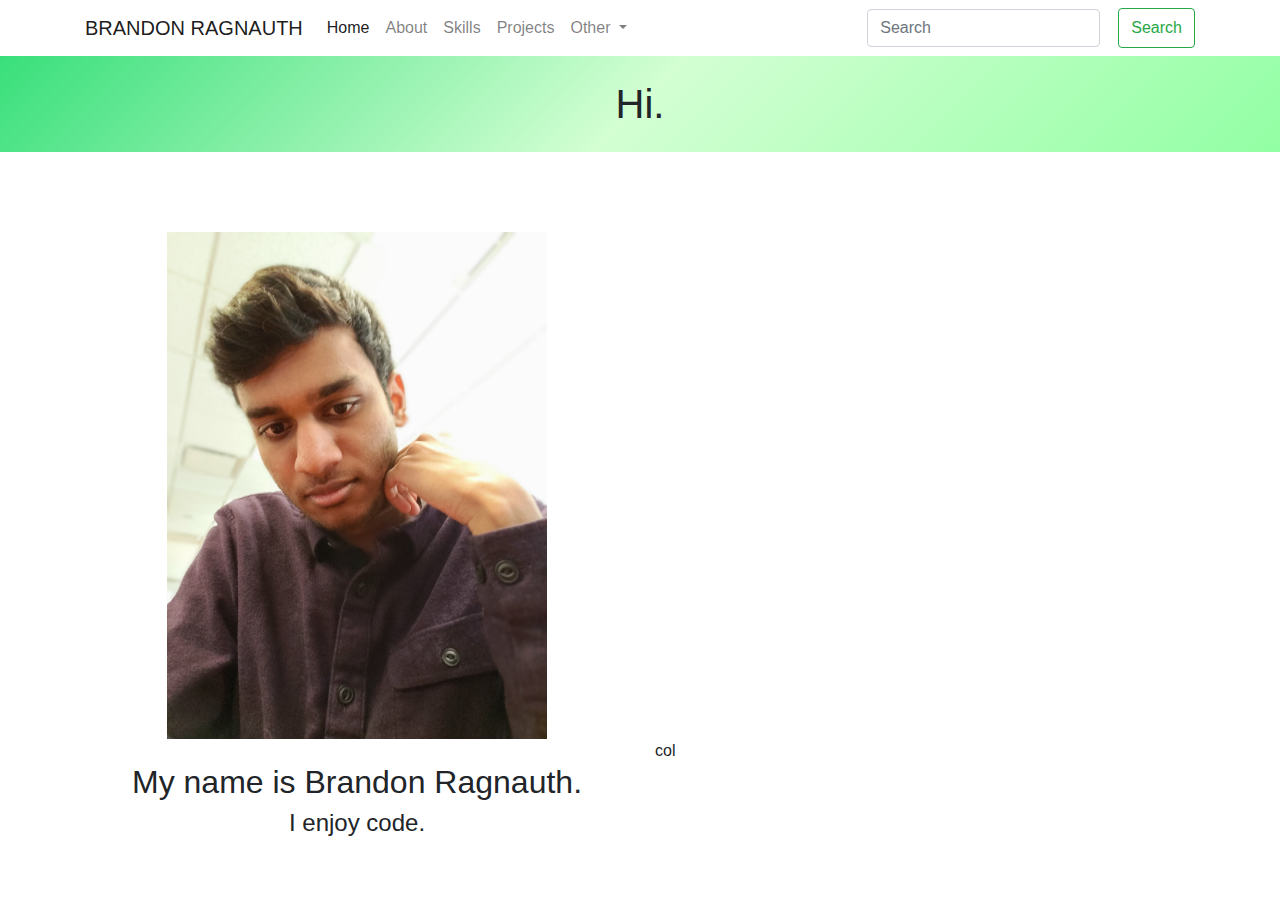
<file: index.html>
<!doctype html>
<html lang="en" style="height:100%">

<head>
  <!-- Required meta tags -->
  <meta charset="utf-8">
  <meta name="viewport" content="width=device-width, initial-scale=1, shrink-to-fit=no">

  <!-- Bootstrap CSS -->
  <link rel="stylesheet" href="https://stackpath.bootstrapcdn.com/bootstrap/4.4.1/css/bootstrap.min.css"
    integrity="sha384-Vkoo8x4CGsO3+Hhxv8T/Q5PaXtkKtu6ug5TOeNV6gBiFeWPGFN9MuhOf23Q9Ifjh" crossorigin="anonymous">
  <link rel="stylesheet" href="styles.css">
  <title>Home</title>
</head>

<body>
  <nav class="navbar navbar-expand-lg navbar-light navbar-fixed-top">
    <div class="container">
      <a class="navbar-brand" href="#">BRANDON RAGNAUTH</a>
        <ul class="navbar-nav mr-auto">
          <li class="nav-item active">
            <a class="nav-link" href="#">Home <span class="sr-only">(current)</span></a>
          </li>
          <li class="nav-item">
            <a class="nav-link" href="#">About</a>
          </li>
          <li class="nav-item">
            <a class="nav-link" href="#">Skills</a>
          </li>
          <li class="nav-item">
            <a class="nav-link" href="#">Projects</a>
          </li>
          <li class="nav-item dropdown">
            <a class="nav-link dropdown-toggle" href="#" id="navbarDropdown" role="button" data-toggle="dropdown"
              aria-haspopup="true" aria-expanded="false">
              Other
            </a>
            <div class="dropdown-menu" aria-labelledby="navbarDropdown">
              <a class="dropdown-item" href="#">Items</a>
              <a class="dropdown-item" href="./videogames.html">Video Games</a>
            </div>
          </li>
        </ul>
        <form class="form-inline my-2 my-lg-0">
          <input class="form-control mr-sm-2" type="search" placeholder="Search" aria-label="Search">
          <button class="btn btn-outline-success my-2 my-sm-0" type="submit">Search</button>
        </form>
      </div>
    </div>
  </nav>

  <div class="header-wrapper"
    style="background-image: linear-gradient(-45deg, #92ffa4, #d3ffd3, #39df7b); background-repeat:no-repeat; height: 100%; background-size:cover; background-position: center;">
    <div class="view intro-2">
      <div class="full-bg-img">
        <div class="mask rgba-black-strong flex-center">
          <div class="container">
            <div class="white-text text-center wow fadeInUp">
              <h1 class="pt-4 pb-4">Hi.</h1>
            </div>
          </div>
        </div>
      </div>
    </div>
  </div>
  <br><br><br>
  <div class="container">
    <div class="row">
      <div class="col-sm text-center">
        <img class="img-fluid" src="./img/me.png" alt="Picture of me" width="380px" >
      </div>
      <div class="col-sm">
      </div>
      <div class="w-100"></div>
      <div class="col-sm text-center pt-4">
        <h2>My name is Brandon Ragnauth.</h2>
        <h4>I enjoy code.</h4>
      </div>
      <div class="col">col</div>
    </div>
  </div>

  <!-- Optional JavaScript -->
  <!-- jQuery first, then Popper.js, then Bootstrap JS -->
  <script src="https://code.jquery.com/jquery-3.4.1.slim.min.js"
    integrity="sha384-J6qa4849blE2+poT4WnyKhv5vZF5SrPo0iEjwBvKU7imGFAV0wwj1yYfoRSJoZ+n"
    crossorigin="anonymous"></script>
  <script src="https://cdn.jsdelivr.net/npm/popper.js@1.16.0/dist/umd/popper.min.js"
    integrity="sha384-Q6E9RHvbIyZFJoft+2mJbHaEWldlvI9IOYy5n3zV9zzTtmI3UksdQRVvoxMfooAo"
    crossorigin="anonymous"></script>
  <script src="https://stackpath.bootstrapcdn.com/bootstrap/4.4.1/js/bootstrap.min.js"
    integrity="sha384-wfSDF2E50Y2D1uUdj0O3uMBJnjuUD4Ih7YwaYd1iqfktj0Uod8GCExl3Og8ifwB6"
    crossorigin="anonymous"></script>
</body>

</html>
</file>
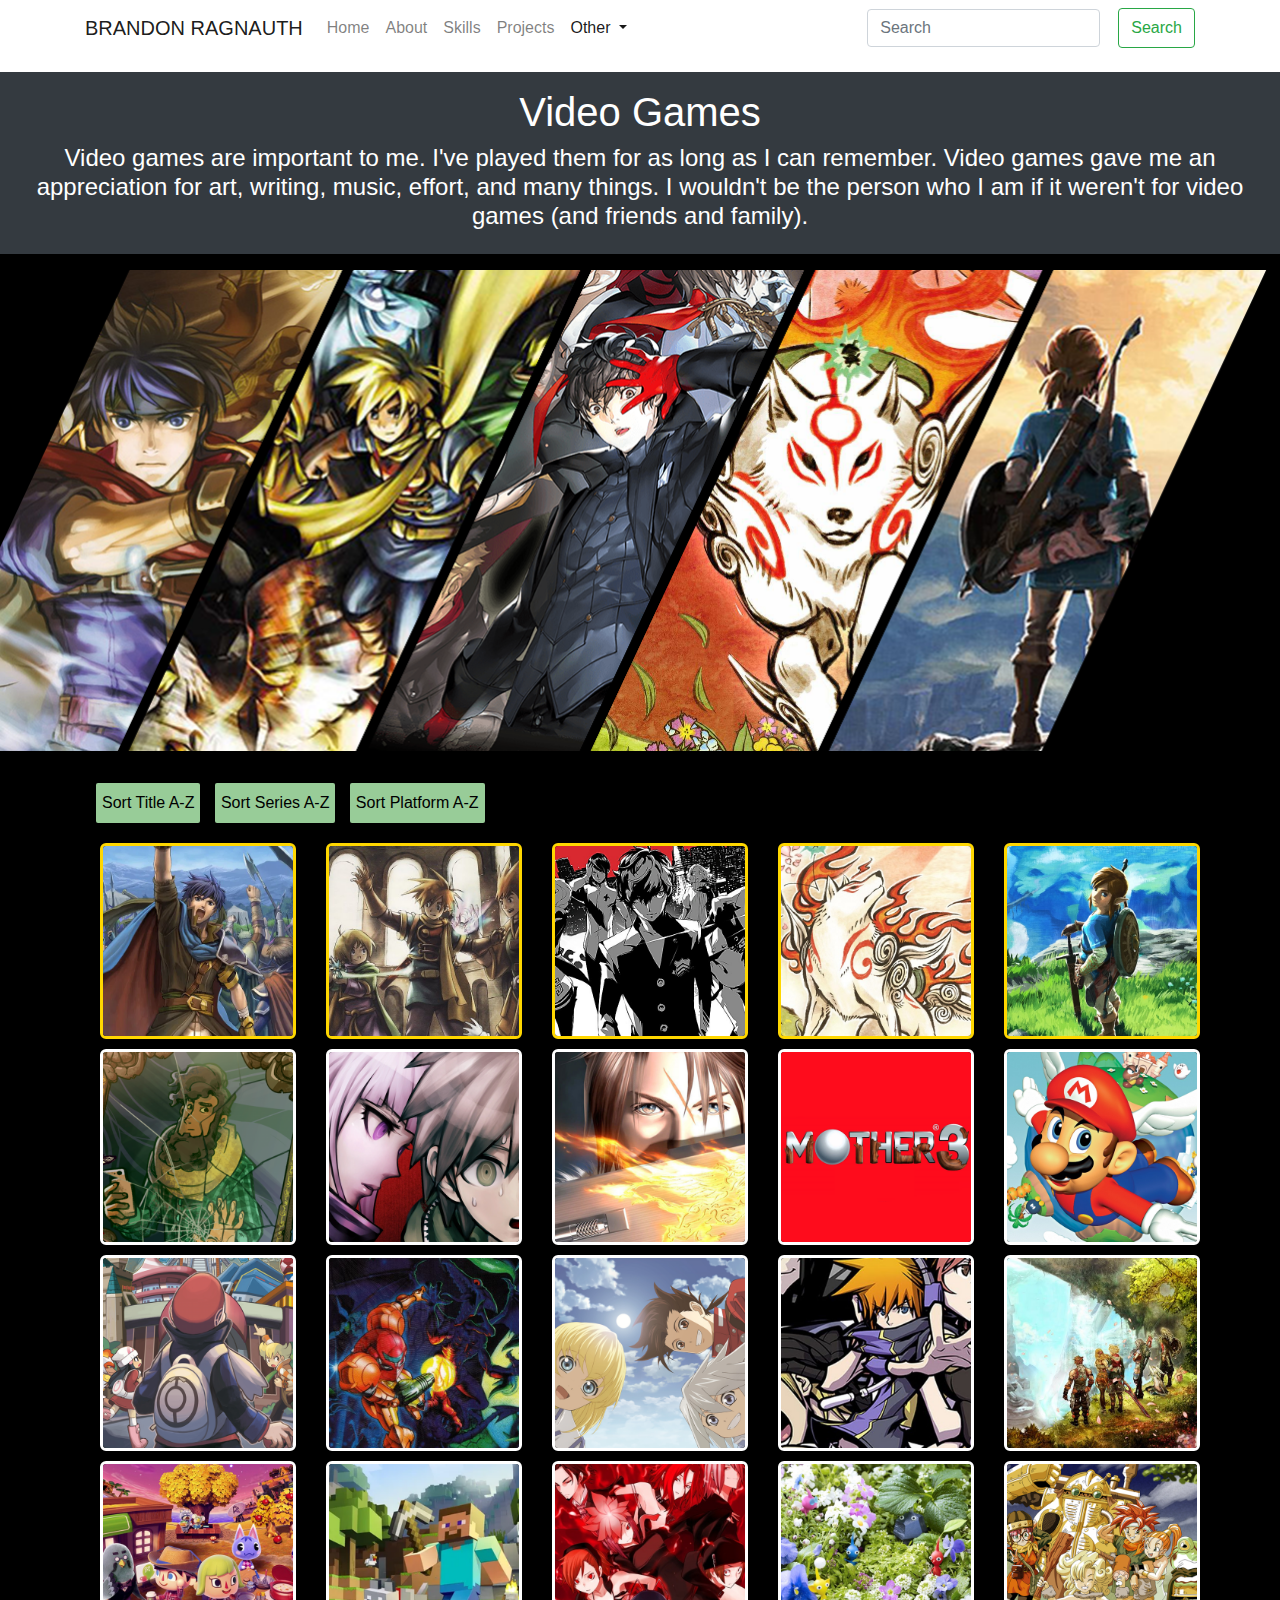
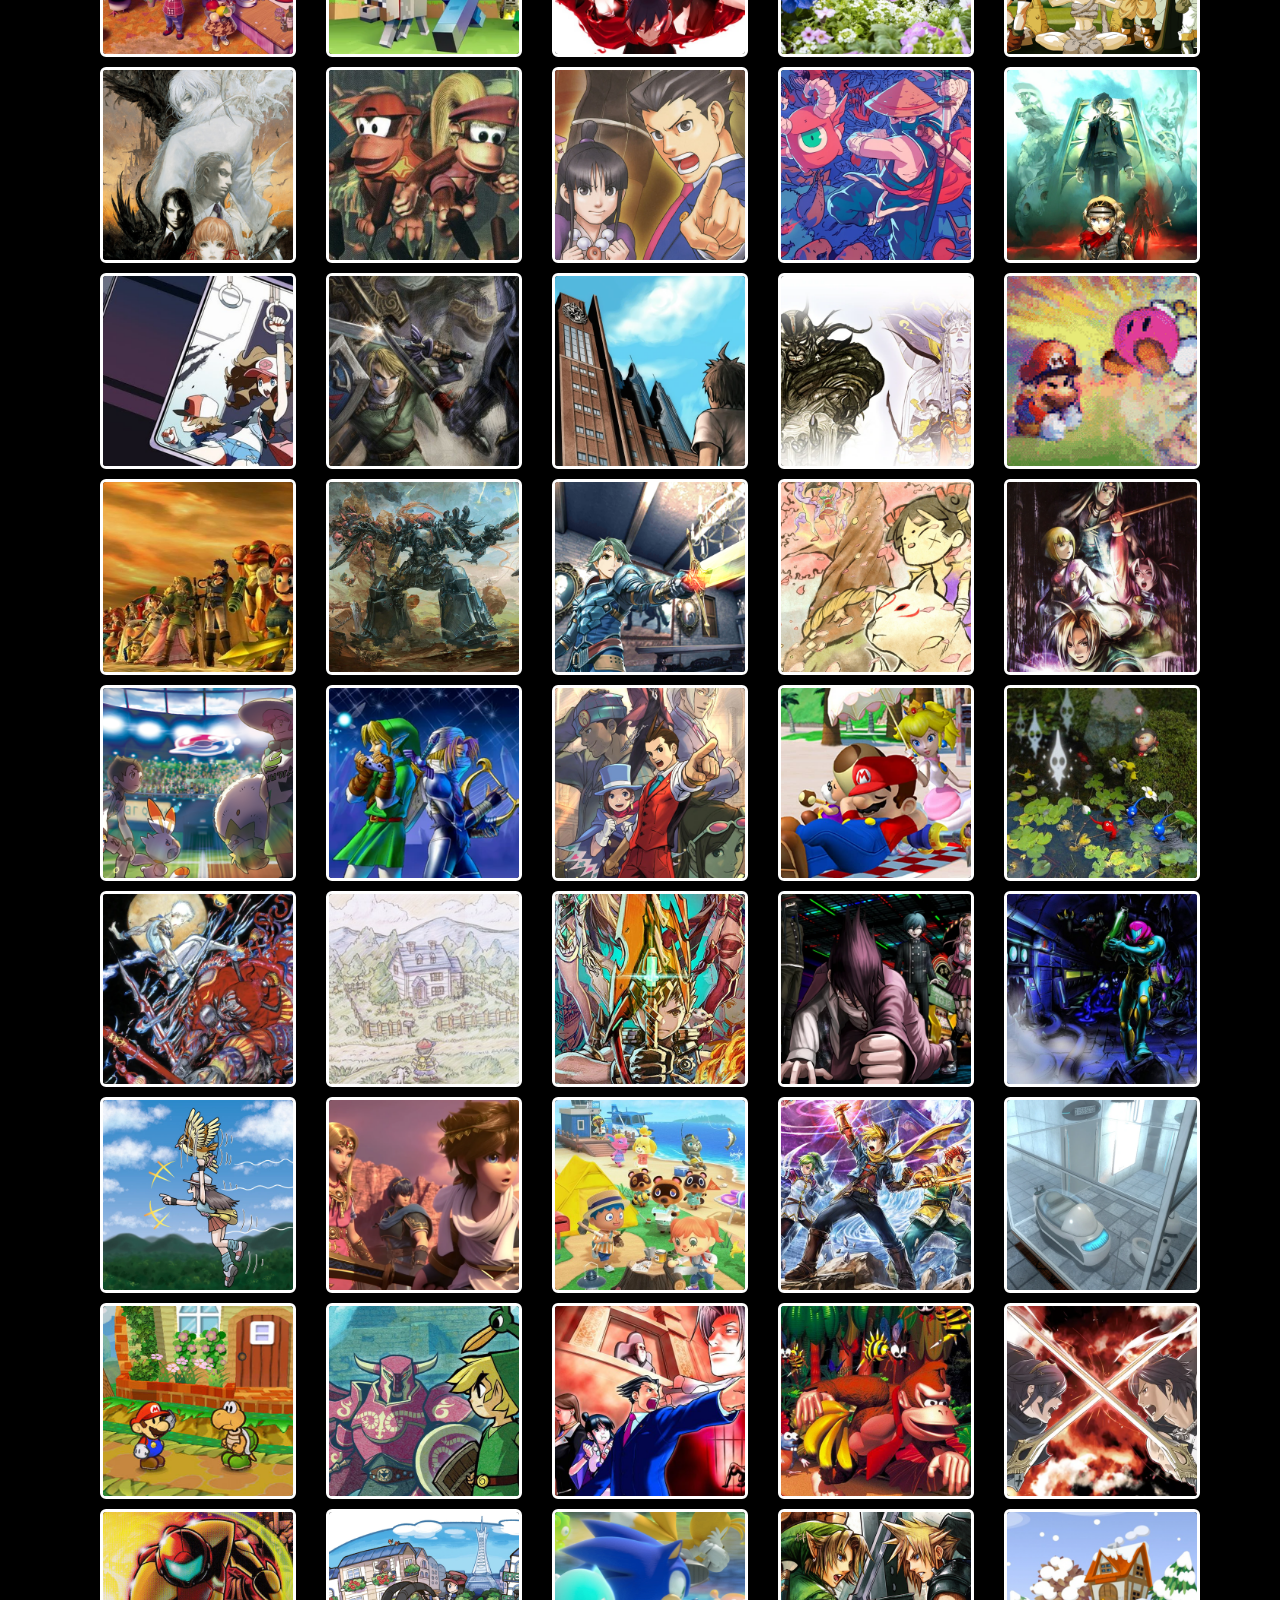
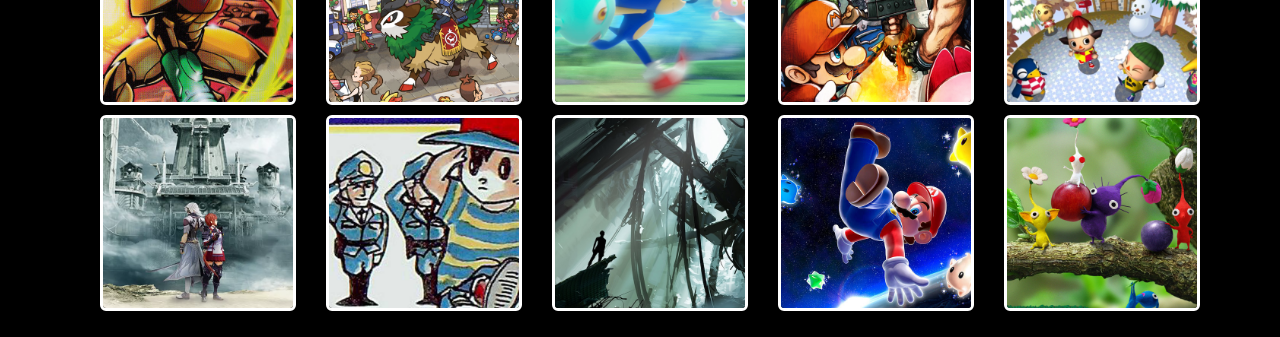
<file: videogames.html>
<!doctype html>
<html lang="en" style="height:100%">

<head>
  <!-- Required meta tags -->
  <meta charset="utf-8">
  <meta name="viewport" content="width=device-width, initial-scale=1, shrink-to-fit=no">

  <!-- Bootstrap CSS -->
  <link rel="stylesheet" href="https://stackpath.bootstrapcdn.com/bootstrap/4.4.1/css/bootstrap.min.css"
    integrity="sha384-Vkoo8x4CGsO3+Hhxv8T/Q5PaXtkKtu6ug5TOeNV6gBiFeWPGFN9MuhOf23Q9Ifjh" crossorigin="anonymous">
  <link rel="stylesheet" href="styles.css">
  <script src="js/games.js"></script>
  <title>Home</title>
</head>

<body>
  <nav class="navbar navbar-expand-lg navbar-light navbar-fixed-top">
    <div class="container">
      <a class="navbar-brand" href="#">BRANDON RAGNAUTH</a>
      <div class="collapse navbar-collapse" id="navbarSupportedContent">
        <ul class="navbar-nav mr-auto">
          <li class="nav-item">
            <a class="nav-link" href="./index.html">Home </a>
          </li>
          <li class="nav-item">
            <a class="nav-link" href="#">About</a>
          </li>
          <li class="nav-item">
            <a class="nav-link" href="#">Skills</a>
          </li>
          <li class="nav-item">
            <a class="nav-link" href="#">Projects</a>
          </li>
          <li class="nav-item dropdown active">
            <a class="nav-link dropdown-toggle" href="#" id="navbarDropdown" role="button" data-toggle="dropdown"
              aria-haspopup="true" aria-expanded="false">
              Other
            </a>
            <div class="dropdown-menu" aria-labelledby="navbarDropdown">
              <a class="dropdown-item" href="#">Items</a>
              <a class="dropdown-item" href="./videogames.html">Video Games<span class="sr-only">(current)</span></a>
            </div>
          </li>
        </ul>
        <form class="form-inline my-2 my-lg-0">
          <input class="form-control mr-sm-2" type="search" placeholder="Search" aria-label="Search">
          <button class="btn btn-outline-success my-2 my-sm-0" type="submit">Search</button>
        </form>
      </div>
    </div>
  </nav>
  <div style="background-color: black;">
    <div class="container-fluid p-3 my-3 bg-dark text-white" id="game-title">
      <h1>Video Games</h1>
      <h4>Video games are important to me. I've played them for as long as I can remember. Video games gave me an appreciation for art, writing, music, effort, and many things. I wouldn't be the person who I am if it weren't for video games (and friends and family).</h4>
    </div>
    <div>
      <img id="fav-game-banner" src="./img/fav-game-banner.png" usemap="#fav-game-map">
    </div>
    <div>

    </div>
    <div class="container p-3 my-3 text-white" id="game-container">
      <button onclick="sortGames(1)">Sort Title A-Z</button>
      <button onclick="sortGames(2)">Sort Series A-Z</button>
      <button onclick="sortGames(3)">Sort Platform A-Z</button>
      <div class="row" id="game-display">

      </div>
    </div>
  </div>
    <!-- Optional JavaScript -->
  <!-- jQuery first, then Popper.js, then Bootstrap JS -->
  <script src="https://code.jquery.com/jquery-3.4.1.slim.min.js"
    integrity="sha384-J6qa4849blE2+poT4WnyKhv5vZF5SrPo0iEjwBvKU7imGFAV0wwj1yYfoRSJoZ+n"
    crossorigin="anonymous"></script>
  <script src="https://cdn.jsdelivr.net/npm/popper.js@1.16.0/dist/umd/popper.min.js"
    integrity="sha384-Q6E9RHvbIyZFJoft+2mJbHaEWldlvI9IOYy5n3zV9zzTtmI3UksdQRVvoxMfooAo"
    crossorigin="anonymous"></script>
  <script src="https://stackpath.bootstrapcdn.com/bootstrap/4.4.1/js/bootstrap.min.js"
    integrity="sha384-wfSDF2E50Y2D1uUdj0O3uMBJnjuUD4Ih7YwaYd1iqfktj0Uod8GCExl3Og8ifwB6"
    crossorigin="anonymous"></script>
    <script>
      $(document).ready(function(){
        $('[data-toggle="tooltip"]').tooltip();
      });
    </script>
</body>

</html>
</file>
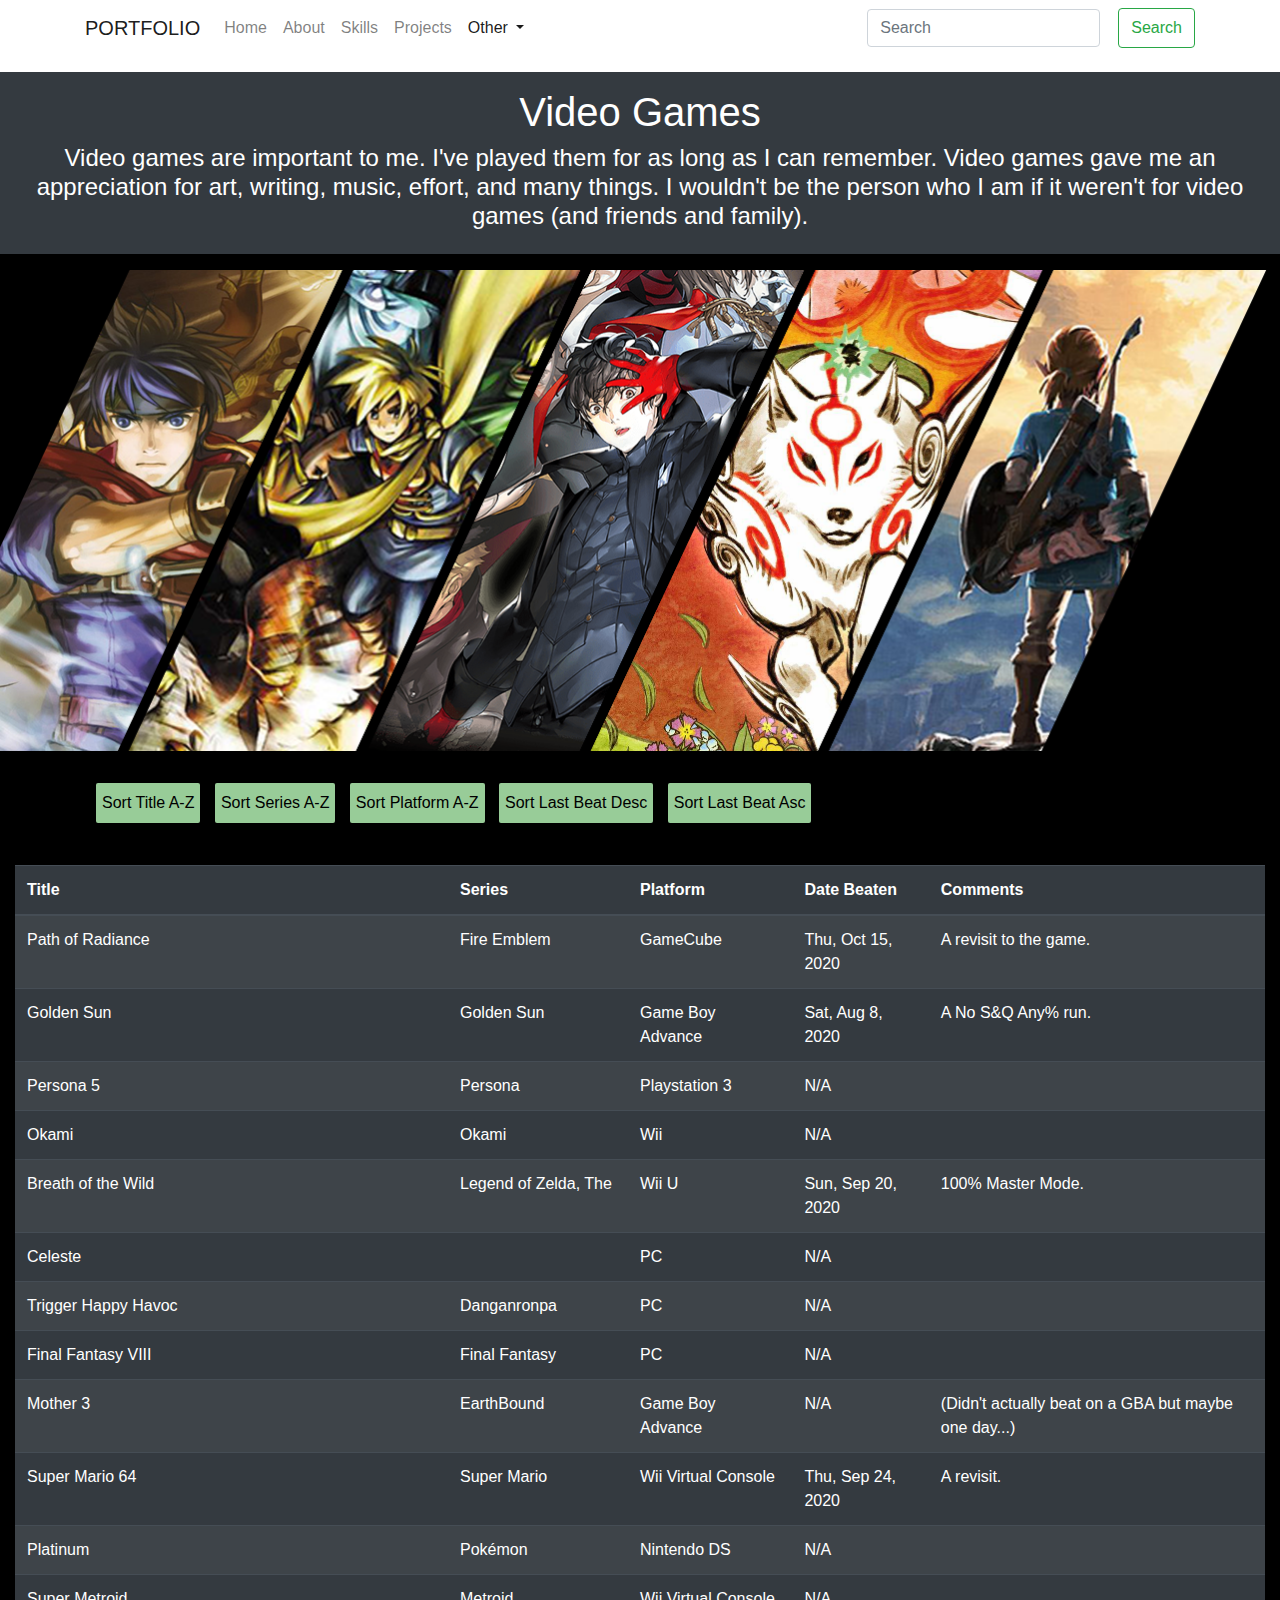
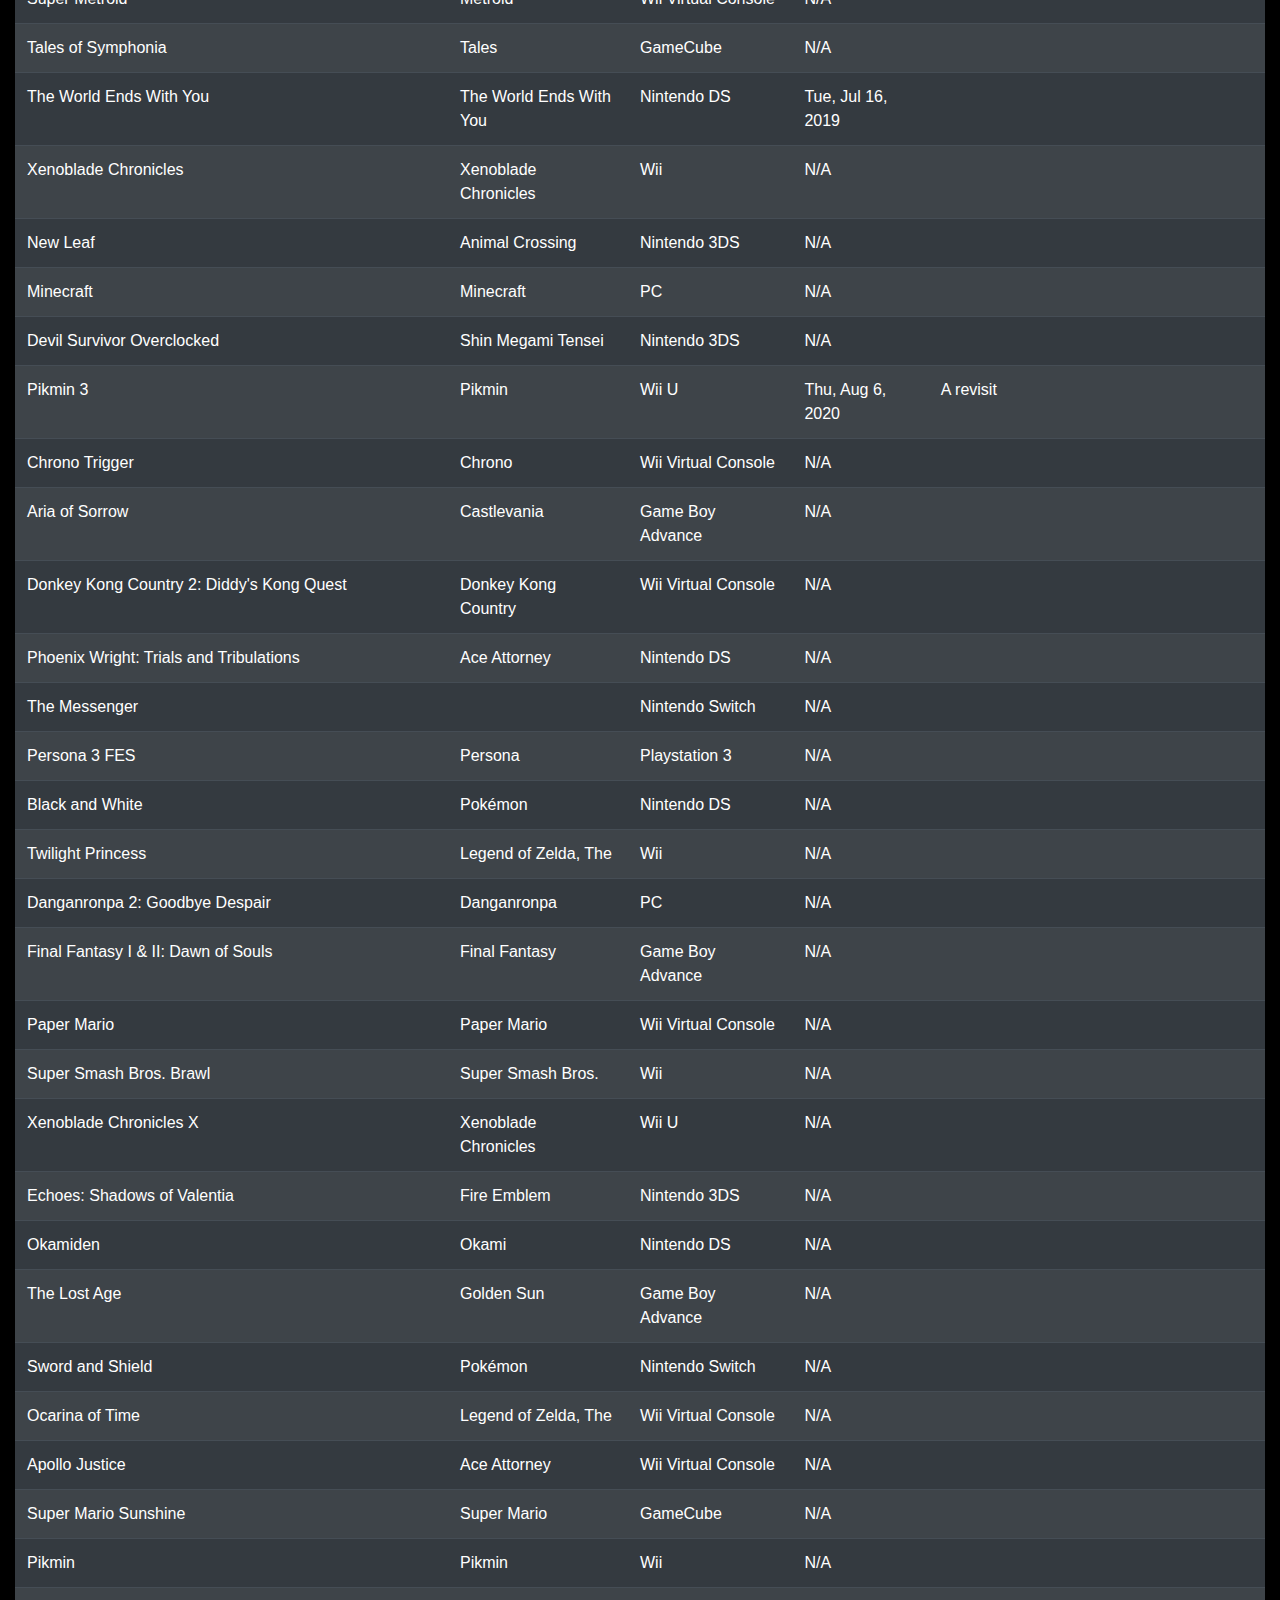
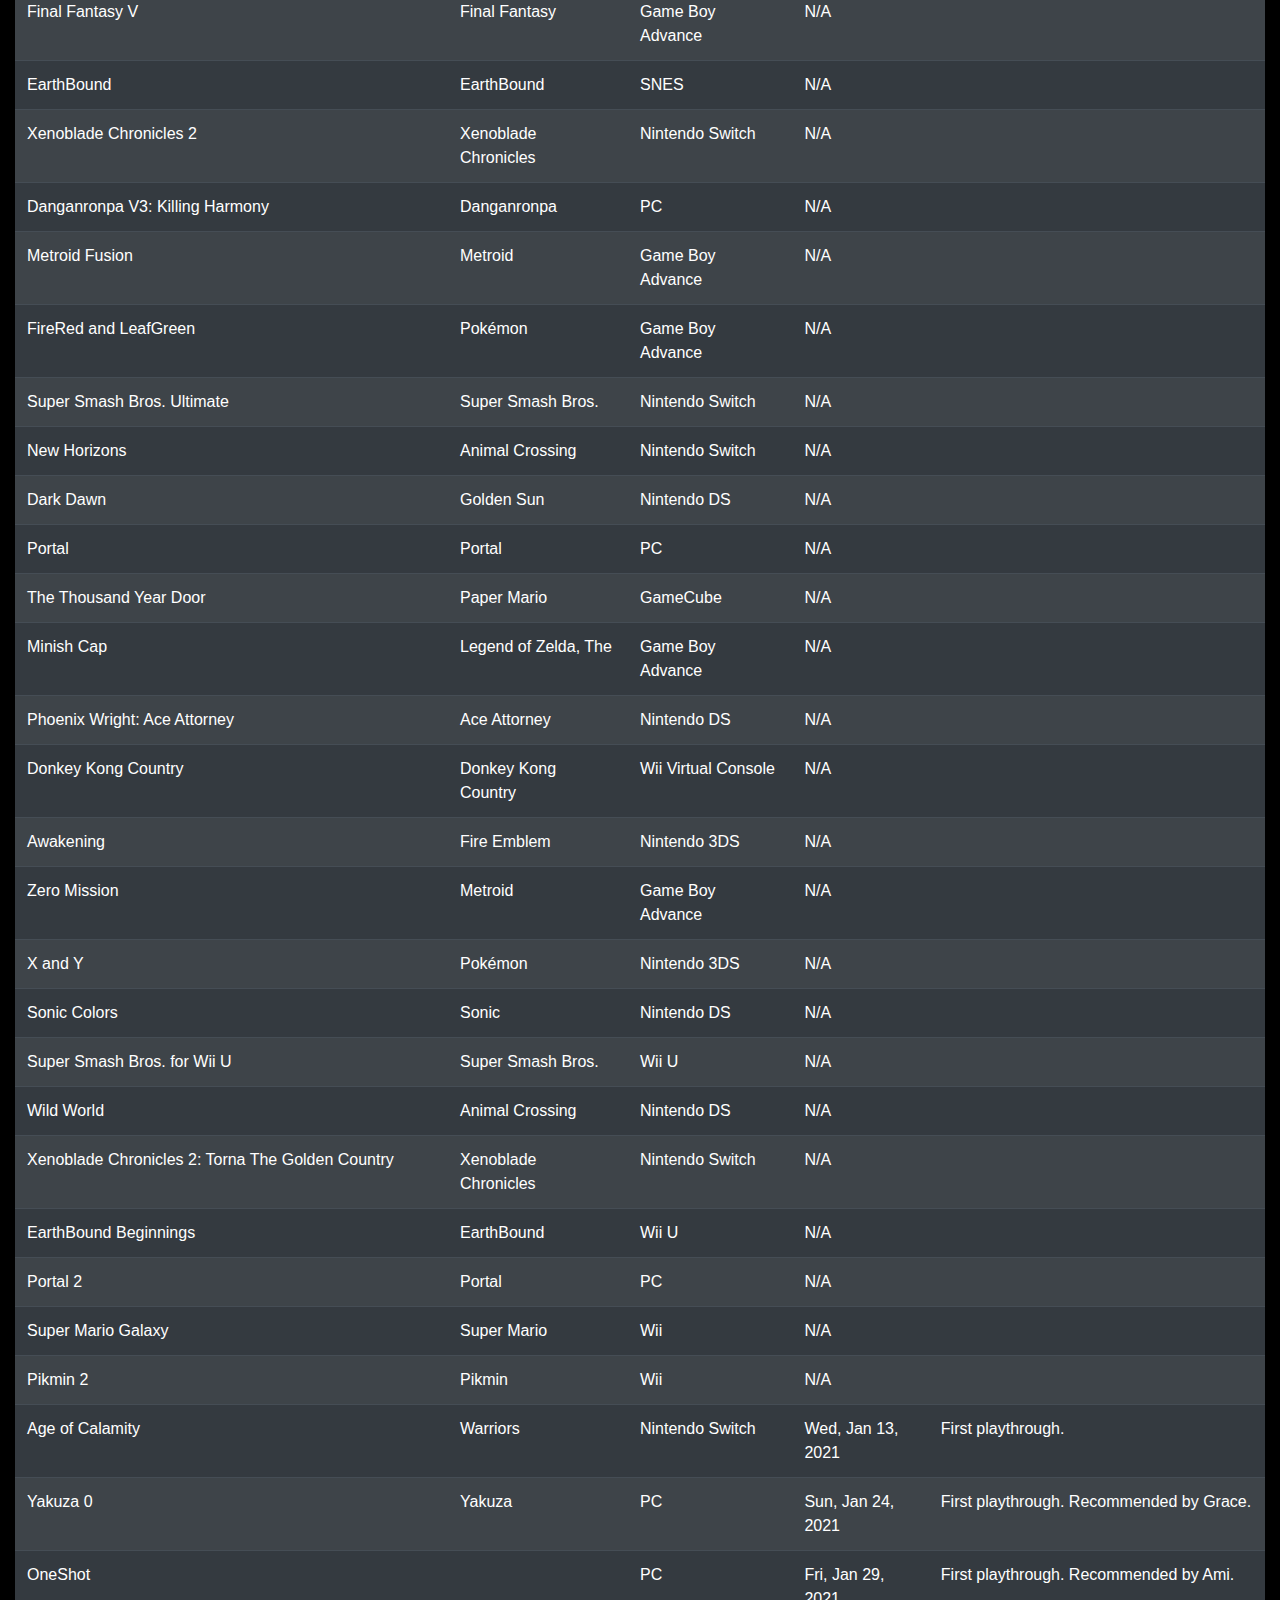
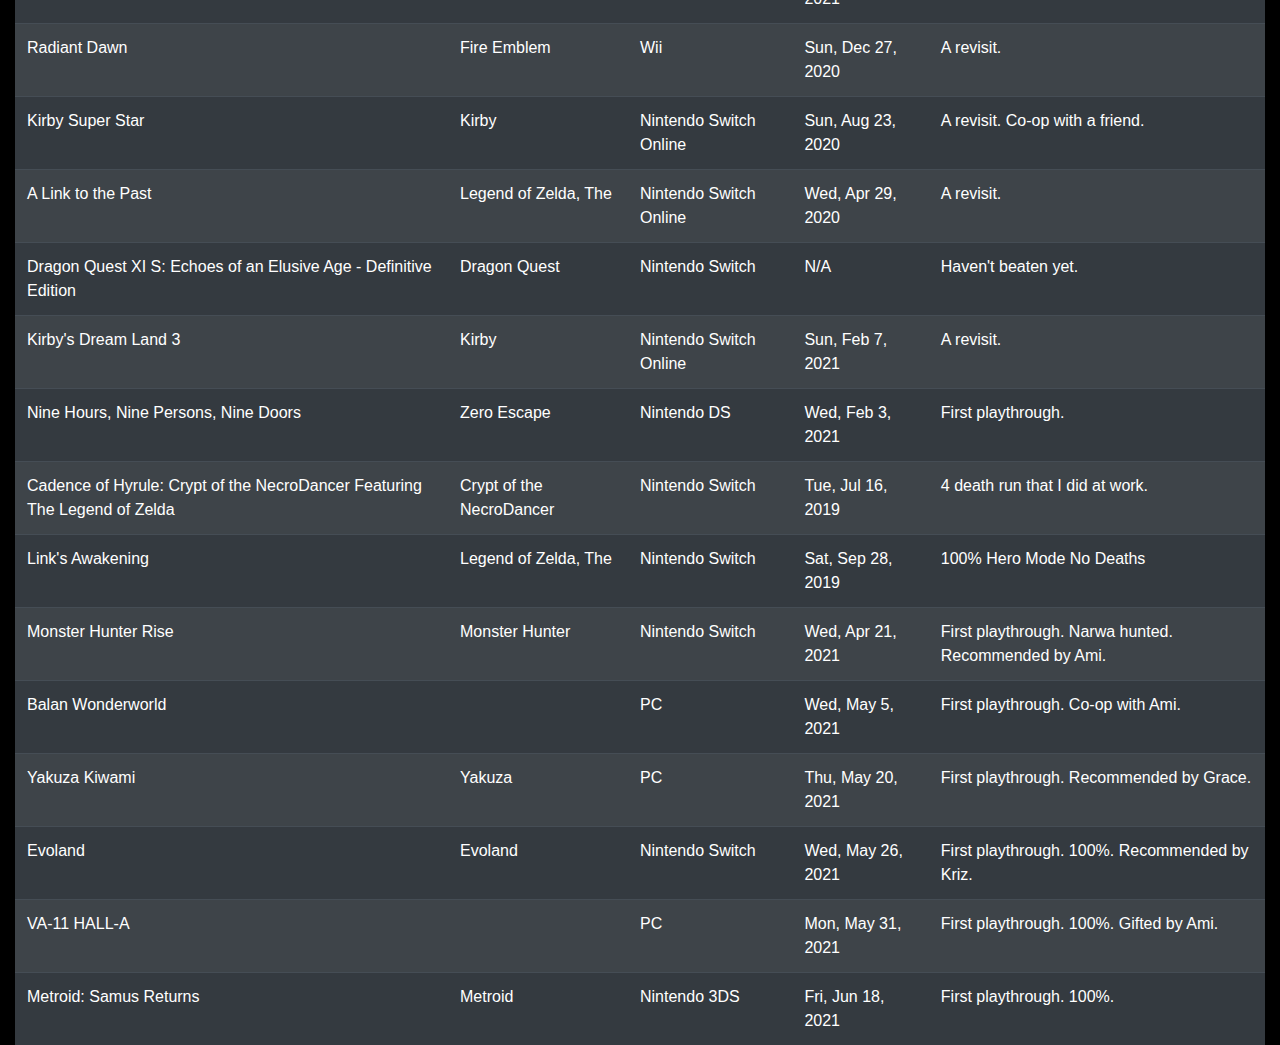
<file: videogamesx.html>
<!doctype html>
<html lang="en" style="height:100%">

<head>
  <!-- Required meta tags -->
  <meta charset="utf-8">
  <meta name="viewport" content="width=device-width, initial-scale=1, shrink-to-fit=no">

  <!-- Bootstrap CSS -->
  <link rel="stylesheet" href="https://stackpath.bootstrapcdn.com/bootstrap/4.4.1/css/bootstrap.min.css"
    integrity="sha384-Vkoo8x4CGsO3+Hhxv8T/Q5PaXtkKtu6ug5TOeNV6gBiFeWPGFN9MuhOf23Q9Ifjh" crossorigin="anonymous">
  <link rel="stylesheet" href="styles.css">
  <link href="https://cdn.jsdelivr.net/npm/bootstrap@5.0.0/dist/css/bootstrap.min.css" rel="stylesheet" integrity="sha384-wEmeIV1mKuiNpC+IOBjI7aAzPcEZeedi5yW5f2yOq55WWLwNGmvvx4Um1vskeMj0" crossorigin="anonymous">
  <script src="js/gamesx.js"></script>
  <title>Home</title>
</head>

<body>
  <nav class="navbar navbar-expand-lg navbar-light navbar-fixed-top">
    <div class="container">
      <a class="navbar-brand" href="./">PORTFOLIO</a>
      <div class="collapse navbar-collapse" id="navbarSupportedContent">
        <ul class="navbar-nav mr-auto">
          <li class="nav-item">
            <a class="nav-link" href="./index.html">Home </a>
          </li>
          <li class="nav-item">
            <a class="nav-link" href="#">About</a>
          </li>
          <li class="nav-item">
            <a class="nav-link" href="#">Skills</a>
          </li>
          <li class="nav-item">
            <a class="nav-link" href="#">Projects</a>
          </li>
          <li class="nav-item dropdown active">
            <a class="nav-link dropdown-toggle" href="#" id="navbarDropdown" role="button" data-toggle="dropdown"
              aria-haspopup="true" aria-expanded="false">
              Other
            </a>
            <div class="dropdown-menu" aria-labelledby="navbarDropdown">
              <a class="dropdown-item" href="#">Items</a>
              <a class="dropdown-item" href="./videogames.html">Video Games<span class="sr-only">(current)</span></a>
              <a class="dropdown-item" href="/videogamesx.html">Video Games X</a>

            </div>
          </li>
        </ul>
        <form class="form-inline my-2 my-lg-0">
          <input class="form-control mr-sm-2" type="search" placeholder="Search" aria-label="Search">
          <button class="btn btn-outline-success my-2 my-sm-0" type="submit">Search</button>
        </form>
      </div>
    </div>
  </nav>
  <div style="background-color: black;">
    <div class="container-fluid p-3 my-3 bg-dark text-white" id="game-title">
      <h1>Video Games</h1>
      <h4>Video games are important to me. I've played them for as long as I can remember. Video games gave me an appreciation for art, writing, music, effort, and many things. I wouldn't be the person who I am if it weren't for video games (and friends and family).</h4>
    </div>
    <div>
      <img id="fav-game-banner" src="./img/fav-game-banner.png" usemap="#fav-game-map">
    </div>
    <div class="container p-3 my-3 text-white" id="game-container">
      <button onclick="sortGames(1)">Sort Title A-Z</button>
      <button onclick="sortGames(2)">Sort Series A-Z</button>
      <button onclick="sortGames(3)">Sort Platform A-Z</button>
      <button onclick="sortGames(4)">Sort Last Beat Desc</button>
      <button onclick="sortGames(5)">Sort Last Beat Asc</button>
    </div>

    <div class="container-fluid">
      <table id="game-table" class="table table-dark table-striped table-hover col-auto">
        <thead>
          <tr id="headrow">
            <th scope="col">Title</th>
            <th scope="col">Series</th>
            <th scope="col">Platform</th>
            <th scope="col">Date Beaten</th>
            <th id="commenthead" scope="col">Comments</th>
          </tr>
        </thead>
        <tbody id="game-tbody"></tbody>
      </table>
    </div>
  </div>
    <!-- Optional JavaScript -->
  <!-- jQuery first, then Popper.js, then Bootstrap JS -->
  <script src="https://code.jquery.com/jquery-3.4.1.slim.min.js"
    integrity="sha384-J6qa4849blE2+poT4WnyKhv5vZF5SrPo0iEjwBvKU7imGFAV0wwj1yYfoRSJoZ+n"
    crossorigin="anonymous"></script>
  <script src="https://cdn.jsdelivr.net/npm/popper.js@1.16.0/dist/umd/popper.min.js"
    integrity="sha384-Q6E9RHvbIyZFJoft+2mJbHaEWldlvI9IOYy5n3zV9zzTtmI3UksdQRVvoxMfooAo"
    crossorigin="anonymous"></script>
  <script src="https://stackpath.bootstrapcdn.com/bootstrap/4.4.1/js/bootstrap.min.js"
    integrity="sha384-wfSDF2E50Y2D1uUdj0O3uMBJnjuUD4Ih7YwaYd1iqfktj0Uod8GCExl3Og8ifwB6"
    crossorigin="anonymous"></script>
    <script>
      $(document).ready(function(){
        $('[data-toggle="tooltip"]').tooltip();
      });
    </script>
</body>
</html>
</file>
<file: styles.css>
#heading {
  margin-block-start: auto;
}

.home-img {
  width: 100%;
  margin: auto;
  display: block;
  overflow: hidden;
  object-fit: cover;
}

#fav-game-banner {
  max-width: 100%;
  max-height: 100%;
}

#game-title {
  text-align: center;
}

.vg-icon {
  max-width: 100%;
  max-height: 100%;
  border: 3px solid white;
  border-radius: 6px;
  margin: 10px;
  display: block;
  width: 100%;
  height: auto;
}

.image {
  position: relative;
  width: 100%;
}
.image:hover .overlay{
  opacity: 1;
}

.vg-icon-fav {
  display: block;
  max-width: 100%;
  max-height: 100%;
  border: 3px solid gold;
  border-radius: 6px;
  margin: 10px;
}

.text {
  color: white;
  font-size: 12.5px;
  position: relative;
  top: 50%;
  left: 50%;
  -webkit-transform: translate(-50%, -50%);
  -ms-transform: translate(-50%, -50%);
  transform: translate(-50%, -50%);
  text-align: center;
  font-weight: bold; 
}

.overlay {
  position: absolute;
  top: 0;
  bottom: 0;
  left: 10px;
  right: 0;
  height: 100%;
  width: 100%;
  opacity: 0;
  transition: .5s ease;
}

.row {
  display: flex;
  flex-wrap: wrap;
  padding: 0 4px;
}

button {
  background-color:rgb(152, 204, 152);
  border-radius: 2px;
  border:none;
  height: 40px;
  margin-left: 10px;
  margin-bottom: 10px;
}

button:hover {
  opacity: 0.8;
  transform: scale(1.05);
}
</file>
